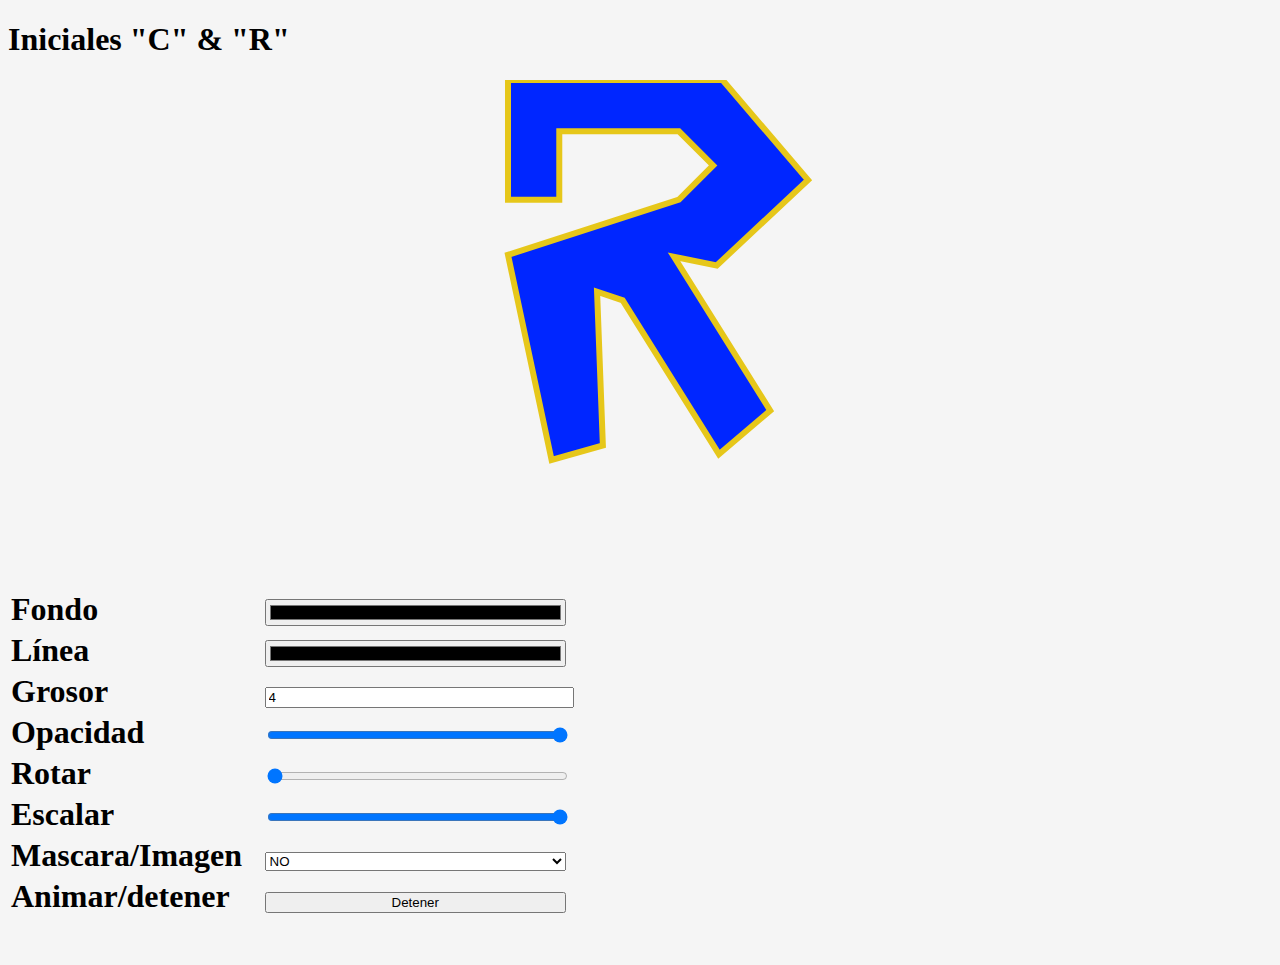
<file: AnimaciónIniciales/index.html>
<!doctype html>
<html lang="en">
<head>

	<meta charset="UTF-8">
	<title>Camilo Ramírez</title>
	<script src = "svg.js"></script>
	<script src = "Script.js"></script>
	<style>
	#divsvg
	{
		/*border: 1px solid blue;*/
		width: 50%;
		margin-left: auto;
  		margin-right: auto;
  		/*background-color: gray;*/
	}

	input, select
	{
		width: 30%;
	}
	</style>
	<link rel="stylesheet" type="text/css" href="estilo.css">
</head>

<body> 
    <h1> Iniciales "C" & "R"<h1>
    <div id ="Recuadro"></div>
    
    <div id="divsvg">	
	</div>
	<table border = '0' width = "100%" >
		<tr>
			<td width = "20%">Fondo</td>
			<td width = "80%"><input type = "color" id = "opcion_1"/></td>
		</tr>
		<tr>
			<td>Línea</td>
			<td><input type = "color" id = "opcion_2"/></td>
		</tr>
		<tr>
			<td>Grosor</td>
			<td>
				<input type = "number" id = "opcion_3" value = "4"/>
			</td>
		</tr>
		<tr>
			<td>Opacidad</td>
			<td>
				<input type="range" id = "opcion_4" min = "0" max="1" value = '1' step = "0.1">
			</td>
		</tr>
		<tr>
			<td>Rotar</td>
			<td>
				<input type="range" id = "opcion_5" min = "1" max="360" value = '1'>
			</td>
		</tr>
		<tr>
			<td>Escalar</td>
			<td>
				<input type="range" id = "opcion_6" min = "0" max="1" value = '1' step = "0.1">
			</td>
		</tr>
		<tr>
			<td>Mascara/Imagen</td>
			<td>
				<select id = "opcion_7">
				  <option value="0">NO</option>
				  <option value="1">SI</option>
				</select>
			</td>
		</tr>

		<tr>
			<td>Animar/detener</td>
			<td>
				<input type = "button" id = "controla" value = "Detener">
			</td>
		</tr>
	</table>
	
</body>
</html>
</file>
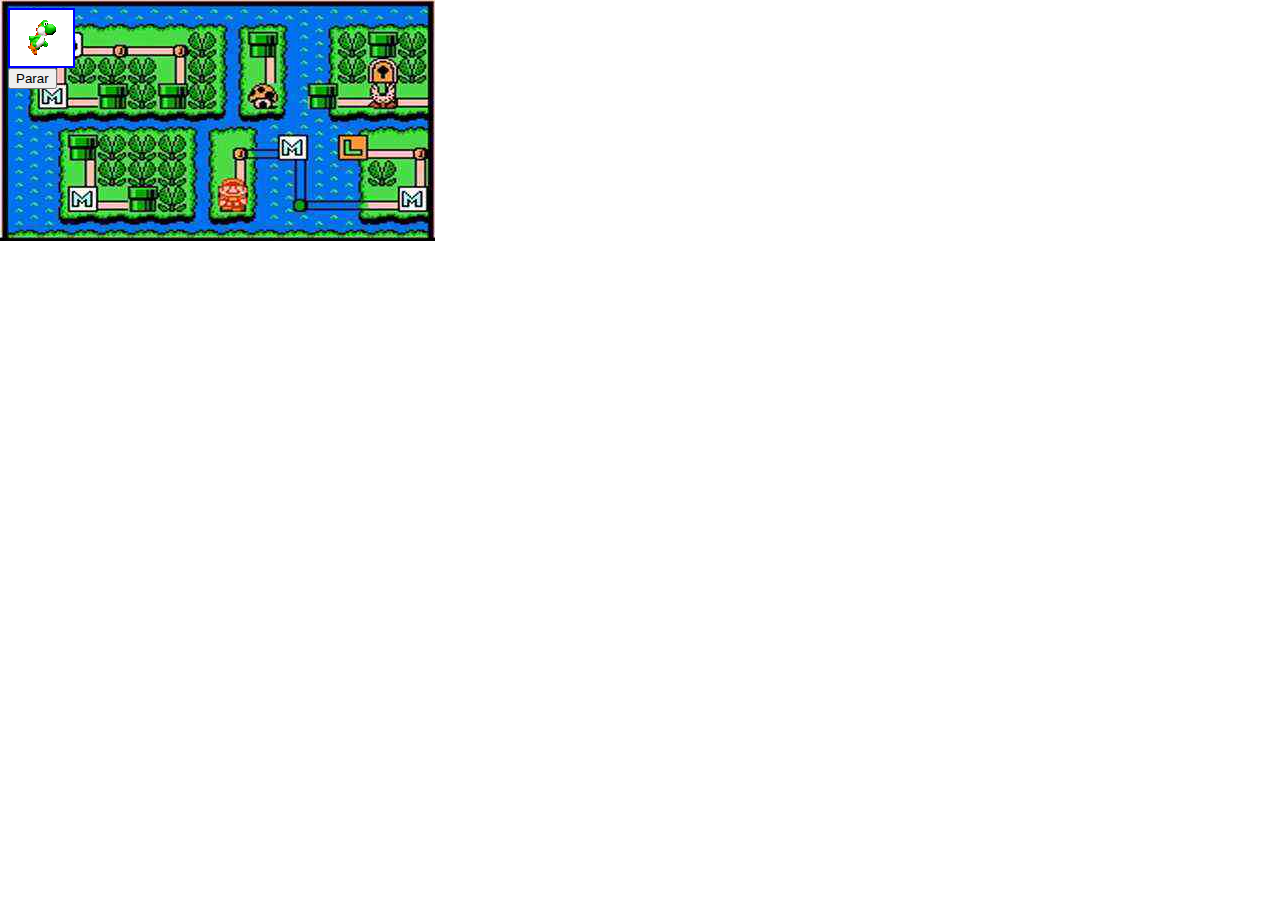
<file: camilo/index.html>
<!doctype html>
<html lang="en">
<head>
	<meta charset="UTF-8">
	<title>Movimiento de imagen</title>
	<link rel="stylesheet" type="text/css" href="css/estilos.css">
	<script type="text/javascript" src = "js/script.js"></script>

</head>
<body>
    
	<div id="imagen1" class = "caminar uno"></div>
	
	<input type = "button" value = "Parar" id = "boton">
</body>
</html>
</file>
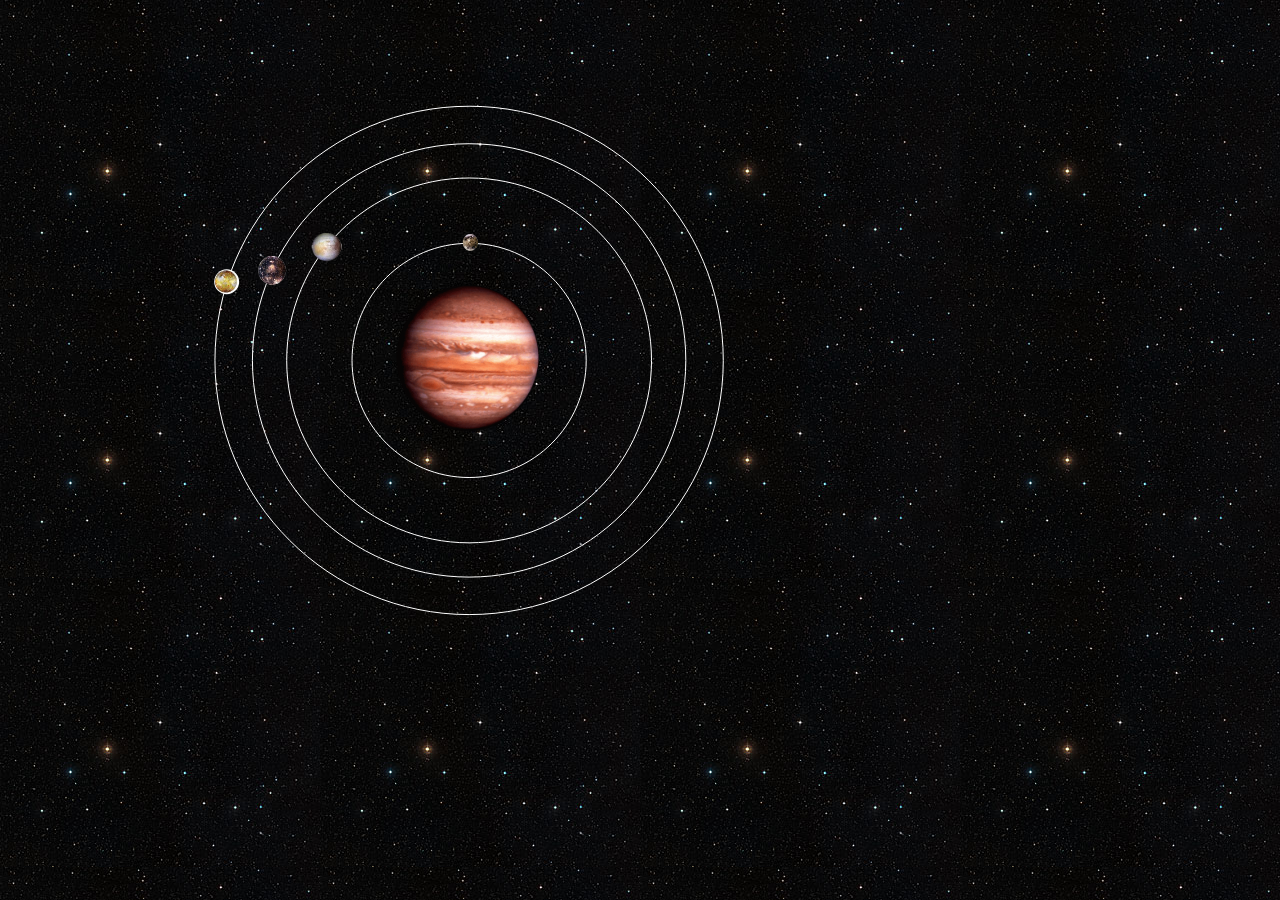
<file: Jupiter/index.html>
<!doctype html>
<html lang="en">
<head>
	<meta charset="UTF-8">
	<title>Jupiter</title>
	<link rel="stylesheet" type="text/css" href="estilos.css">
	<script src = "tween.js"></script>
	<script src = "script.js"></script>
</head>
<body>
	<div id="objeto_1"></div>
	<div id="objeto_2"></div>
	<div id="objeto_3"></div>
	<div id="objeto_4"></div>
	<div id="objeto_5"></div>
	
<svg width="900" height="700" xmlns="http://www.w3.org/2000/svg" xmlns:svg="http://www.w3.org/2000/svg" xmlns:xlink="http://www.w3.org/1999/xlink">
 <g display="inline">
  <title>Layer 1</title>
    <path fill="#000000" stroke="#ffffff" stroke-dasharray="null" stroke-linejoin="null" stroke-linecap="null" d="m206.93886,352.40964c0,-140.42667 113.74559,-254.17226 254.17226,-254.17226c140.42667,0 254.17227,113.74559 254.17227,254.17226c0,140.42667 -113.74561,254.17227 -254.17227,254.17227c-140.42667,0 -254.17226,-113.74561 -254.17226,-254.17227z" id="ruta_4" fill-opacity="0"/>
  <path fill="#000000" stroke="#ffffff" stroke-dasharray="null" stroke-linejoin="null" stroke-linecap="null" d="m244.4222,352.40964c0,-119.71767 96.9713,-216.68896 216.68895,-216.68896c119.71765,0 216.68896,96.9713 216.68896,216.68896c0,119.71765 -96.97131,216.68893 -216.68896,216.68893c-119.71765,0 -216.68895,-96.97128 -216.68895,-216.68893z" id="ruta_3" fill-opacity="0"/>
  <path fill="#000000" stroke="#ffffff" stroke-dasharray="null" stroke-linejoin="null" stroke-linecap="null" d="m278.6926,352.40964c0,-100.78374 81.63483,-182.41856 182.41858,-182.41856c100.78372,0 182.41855,81.63483 182.41855,182.41856c0,100.78372 -81.63483,182.41855 -182.41855,182.41855c-100.78375,0 -182.41858,-81.63483 -182.41858,-182.41855z" id="ruta_2" fill-opacity="0"/>
  <path fill="#000000" stroke="#ffffff" stroke-dasharray="null" stroke-linejoin="null" stroke-linecap="null" d="m344.02057,352.40964c0,-64.69095 52.39966,-117.09059 117.09058,-117.09059c64.69092,0 117.09058,52.39964 117.09058,117.09059c0,64.69092 -52.39966,117.09058 -117.09058,117.09058c-64.69092,0 -117.09058,-52.39966 -117.09058,-117.09058z" id="ruta_1" fill-opacity="0"/>
 
  <image id = "sol_svg" xlink:href="jup.gif" id="svg_7" height="150" width="150" y="275" x="385"/>
 </g>
</svg>
</body>
</html>
</file>
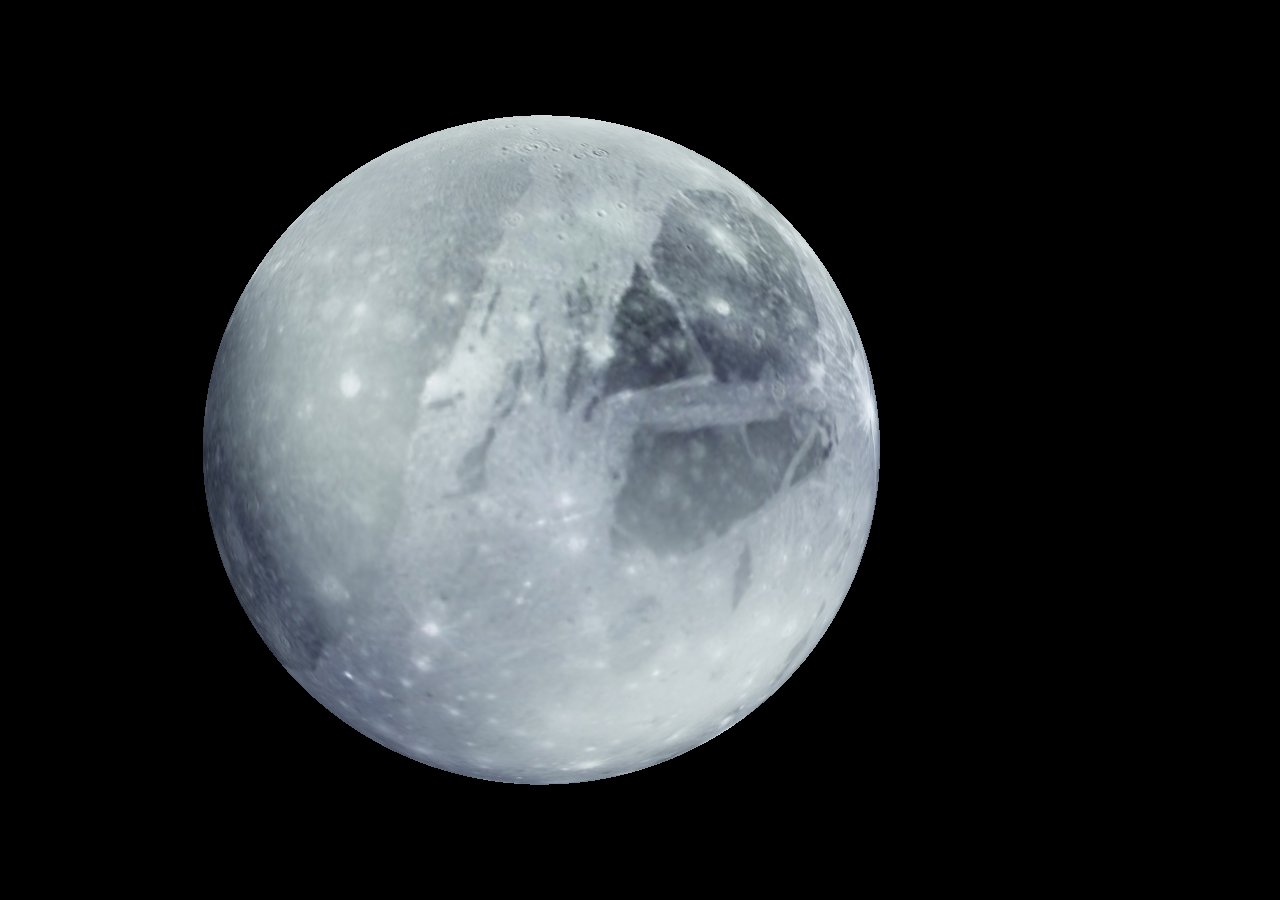
<file: Planeta/index.html>
<!doctype html>
<html lang="es">
<head>
	<meta charset="UTF-8">
	<title>Pluton-Camilo Ramírez </title>
	<style>
	
		canvas
		{
			position: fixed;
			top: 0;
			left: 0;
			right: 0;
			bottom: 0;
			transition: all 1s ease;
		}

		canvas:hover
		{
			background: #333;
			box-shadow: inset 0px 0px 20px #000;
		}
		footer{
			color: white;
			background-color: white;
		}
	</style>
	<script src = "three.js"></script>
	<script src = "OrbitControls.js"></script>
	<script src = "script.js"></script>
</head>
<body>
</body>
</html>
</file>
<file: AnimaciónIniciales/estilo.css>
body
{
	background-color: #F5F5F5;
	background-image: 
    
}
button{
	background-color:#00ff59;
}
</file>
<file: camilo/css/estilos.css>
body
{
	background-color:#00FFFF;
         background:url(../imagen/mundo.png) no-repeat top left;
	font-size: 12px;
	font-family: cursive;
	font-weight: bold;

}

#imagen1, #imagen2
{
  width: 63px;
  height: 56px;
  border: 2px solid blue;
}

.caminar
{
	background-image:url(../imagen/mundo.png) no-repeat top left;
  background: url(../imagen/yoshi.png) no-repeat top left;
}


.uno
{
background-position: 0 0; width: 63px; height: 56px;
}
.dos
{
 background-position: -113px 0; width: 63px; height: 56px;
}

.tres
{
 background-position: -226px 0; width: 63px; height: 56px;  
}

.cuatro
{
 background-position: -339px 0; width: 63px; height: 56px;
}

.cinco
{
 background-position: -452px 0; width: 63px; height: 56px; 
} 
.seis
{
 background-position: -565px 0; width: 63px; height: 56px; 
}
.siete
{
background-position: -678px 0; width: 63px; height: 56px;
}
.ocho
{
  background-position: -791px 0; width: 63px; height: 57px;
}
</file>
<file: Jupiter/estilos.css>
body{background: url(universo.jpg);}
</file>
